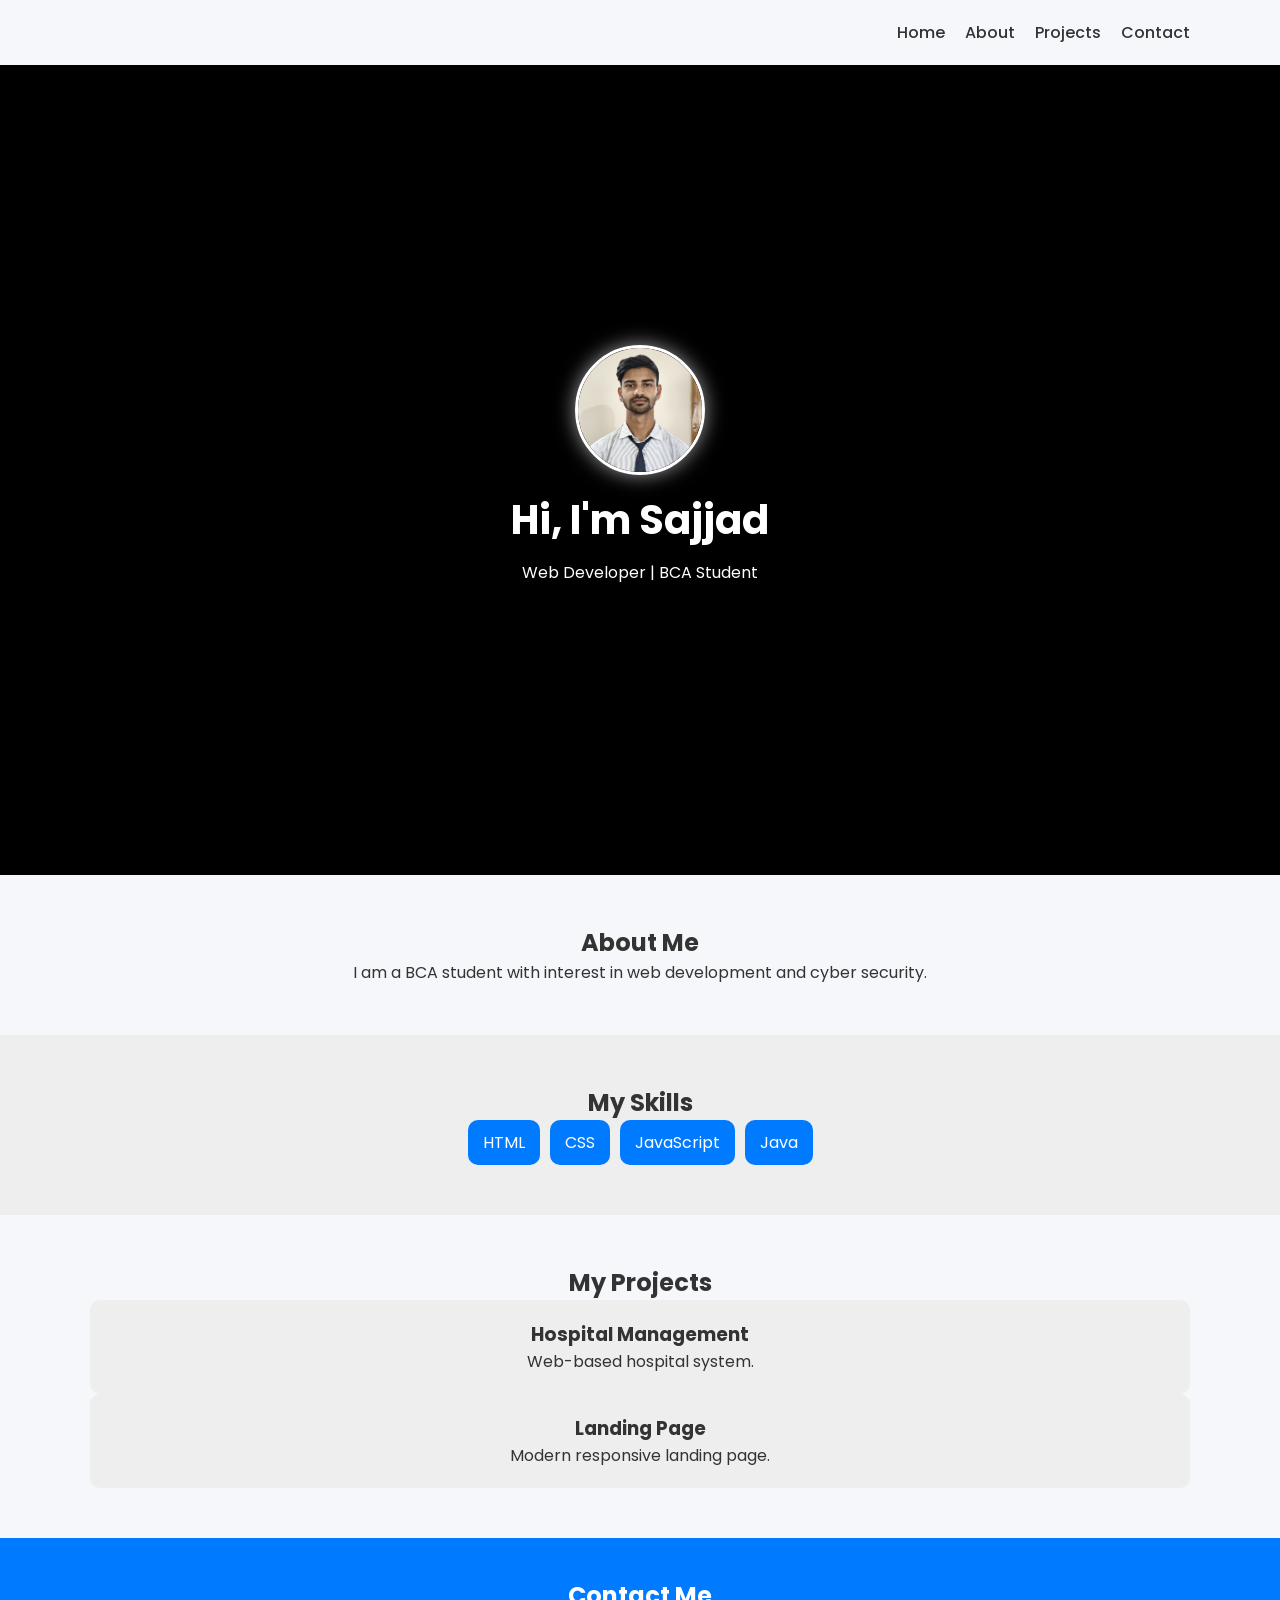
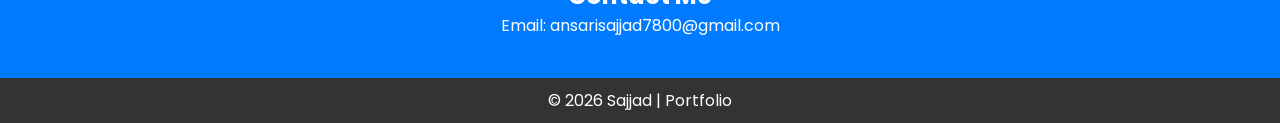
<file: index.html>
<!DOCTYPE html>
<html lang="en">
<head>
  <meta charset="UTF-8">
  <meta name="viewport" content="width=device-width, initial-scale=1.0">
  <title>My Portfolio</title>

  <!-- CSS -->
  <link rel="stylesheet" href="style.css">

  <!-- Font -->
  <link href="https://fonts.googleapis.com/css2?family=Poppins&display=swap" rel="stylesheet">
</head>
<body>

<!-- Navbar -->
<nav class="navbar container">
  <ul>
    <li><a href="#">Home</a></li>
    <li><a href="#about">About</a></li>
    <li><a href="#projects">Projects</a></li>
    <li><a href="#contact">Contact</a></li>
  </ul>
</nav>

<!-- Hero Section -->
<section class="hero">
  <img src="my pic.jpeg" alt="My Photo" class="profile">

  <h2>Hi, I'm Sajjad</h2>
  <p>Web Developer | BCA Student</p>


</section>

<!-- About -->
<section id="about" class="about container">
  <h2>About Me</h2>
  <p>I am a BCA student with interest in web development and cyber security.</p>
</section>

<!-- Skills -->
<section class="skills">
  <div class="container">
    <h2>My Skills</h2>
    <div class="skill-box">
      <div class="skill">HTML</div>
      <div class="skill">CSS</div>
      <div class="skill">JavaScript</div>
      <div class="skill">Java</div>
    </div>
  </div>
</section>

<!-- Projects -->
<section id="projects" class="projects container">
  <h2>My Projects</h2>

  <div class="project" onclick="window.location.href='hospital.html'">
  <h3>Hospital Management</h3>
  <p>Web-based hospital system.</p>
</div>
    <div class="project">
      <h3>Landing Page</h3>
      <p>Modern responsive landing page.</p>
    </div>
  </div>
</section>

<!-- Contact -->
<section id="contact" class="contact">
  <h2>Contact Me</h2>
  <p>Email: ansarisajjad7800@gmail.com</p>
</section>

<!-- Footer -->
<footer>
  <p>© 2026 Sajjad | Portfolio</p>
</footer>

</body>
</html>
</file>
<file: style.css>
/* Reset */
* {
  margin: 0;
  padding: 0;
  box-sizing: border-box;
  font-family: 'Poppins', sans-serif;
}

/* Body */
body {
  background: #f5f7fa;
  color: #333;
}

/* Container */
.container {
  width: 90%;
  max-width: 1100px;
  margin: auto;
}

/* Navbar */
.navbar {
  display: flex;
  justify-content: flex-end;
  padding: 20px 0;
}

.navbar ul {
  display: flex;
  gap: 20px;
  list-style: none;
}

.navbar a {
  text-decoration: none;
  color: #333;
  font-weight: 500;
}

.navbar a:hover {
  color: #007bff;
}

/* Hero Section */
.hero {
  height: 90vh;
  background: black; /* changed */
  color: white;
  display: flex;
  flex-direction: column;
  justify-content: center;
  align-items: center;
}

/* Profile Image */
.profile {
  width: 130px;
  height: 130px;
  border-radius: 50%;
  margin-bottom: 15px;
  border: 3px solid white;
  object-fit: cover;
  box-shadow: 0 0 20px rgba(255,255,255,0.6);
}

/* Hero Text */
.hero h2 {
  font-size: 2.5rem;
}

.hero p {
  margin: 10px 0;
}

/* Button */
.btn {
  margin-top: 15px;
  padding: 10px 20px;
  background: white;
  color: black;
  border-radius: 20px;
  text-decoration: none;
  transition: 0.3s;
}

.btn:hover {
  background: #007bff;
  color: white;
}

/* About */
.about {
  padding: 50px 0;
  text-align: center;
}

/* Skills */
.skills {
  background: #eee;
  padding: 50px 0;
  text-align: center;
}

.skill-box {
  display: flex;
  justify-content: center;
  gap: 10px;
  flex-wrap: wrap;
}

.skill {
  background: #007bff;
  color: white;
  padding: 10px 15px;
  border-radius: 10px;
}

/* Projects */
.projects {
  padding: 50px 0;
  text-align: center;
}

.project-box {
  display: flex;
  gap: 20px;
  flex-wrap: wrap;
}

.project {
  background: #eee;
  padding: 20px;
  border-radius: 10px;
  flex: 1;
  transition: 0.3s;
}

.project:hover {
  transform: translateY(-10px);
}

/* Contact */
.contact {
  background: #007bff;
  color: white;
  text-align: center;
  padding: 40px 0;
}

/* Footer */
footer {
  background: #333;
  color: white;
  text-align: center;
  padding: 10px;
}

/* Responsive */
@media (max-width: 768px) {
  .project-box {
    flex-direction: column;
  }

  .hero h2 {
    font-size: 2rem;
  }
}
</file>
